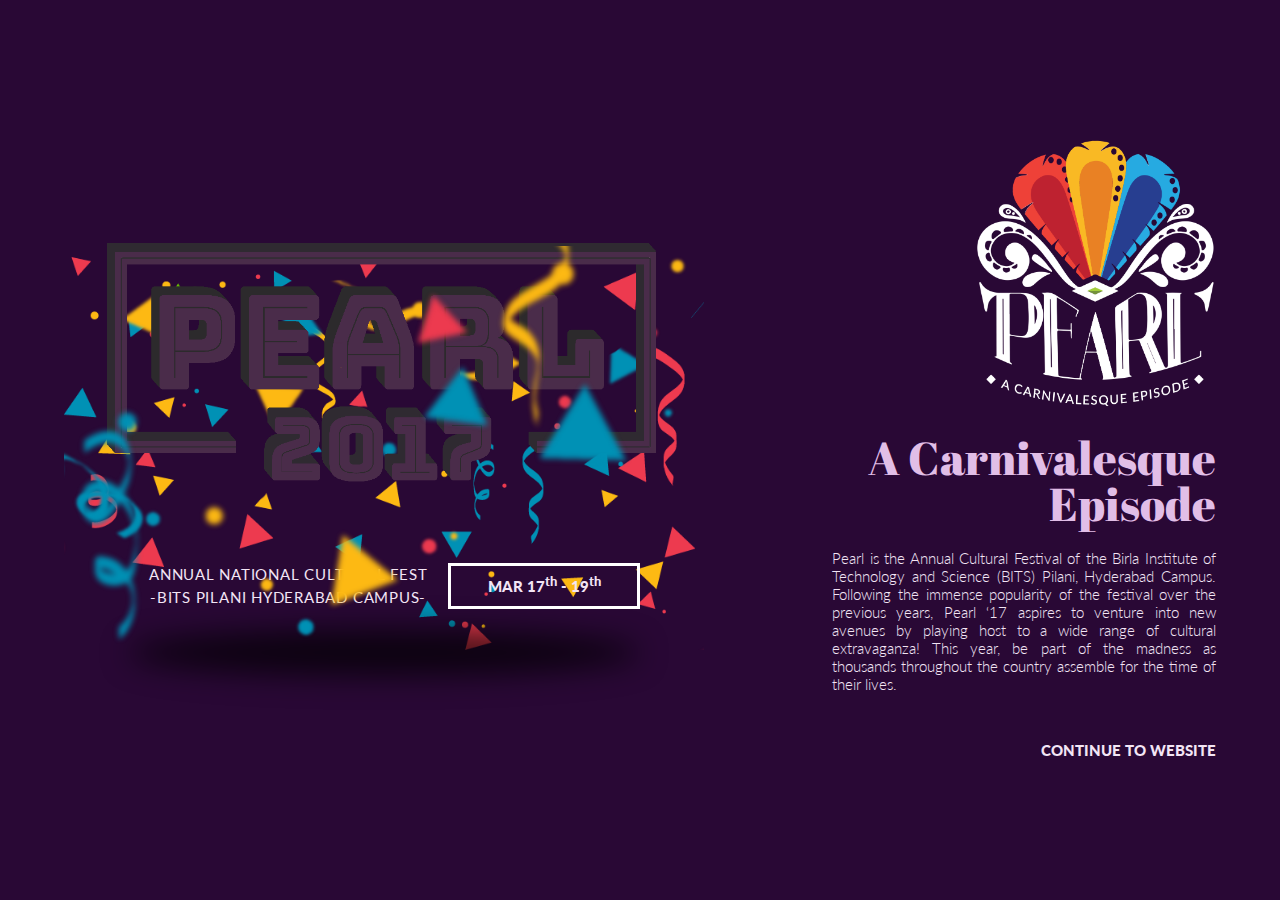
<file: index.html>
<!DOCTYPE html>
<html>

<head>
    <meta charset="UTF-8">
    <title>A Pen by Abhilash Verma</title>
    <link rel="stylesheet" href="css/style.css">
    <link href="https://fonts.googleapis.com/css?family=Lato:300,300i,400,900" rel="stylesheet">
    <link href="https://fonts.googleapis.com/css?family=Abril+Fatface" rel="stylesheet">
    <link href="https://fonts.googleapis.com/css?family=Roboto:900" rel="stylesheet">
    <link href="https://cdnjs.cloudflare.com/ajax/libs/font-awesome/4.7.0/css/font-awesome.min.css" rel="stylesheet">
    <script type="text/javascript" src="https://cdnjs.cloudflare.com/ajax/libs/jquery/3.1.1/jquery.min.js"></script>
    <script type="text/javascript" src="js/jquery.easing.1.3.js"></script>
</head>

<body>
    <div id="backgrounds">
        <div class="active"></div>
        <div></div>
        <div></div>
        <div></div>
    </div>
    <canvas id='confeti'></canvas>
    <div class="wrapper">
        <div id="ferris">
            <div class="back" /></div>
        <div class="mid" />
        <div class="carriage"></div>
        <div class="carriage"></div>
        <div class="carriage"></div>
        <div class="carriage"></div>
        <div class="carriage"></div>
        <div class="carriage"></div>
        <div class="carriage"></div>
        <div class="carriage"></div>
    </div>
    <div class="fore" /></div>
    </div>
    <div id="pages">
        <div class="page active" id="_1" pageId=0>
            <div class="accessories">
                <img src="img/cloudsmrng.svg">
            </div>
            <div class="header">
                <div class="title">
                    <span>EVENTS</span>
                </div>
                <div class="subtext" style="color:#111">Lorem ipsum dolor sit amet, zril graecis neglegentur ne sea, vel in semper virtute dolorem. Fugit vitae aeterno mei in. Sint legendos laboramus qui at, patrioque sadipscing omittantur eu mea. Feugiat habemus consectetuer qui eu, te mea sint autem inani.
                <br/><br/>
                <div><a href="/events.html"><b>SHOW ALL EVENTS</b></a></div>
                </div>
            </div>
        </div>
        <div class="page" id="_2" pageId=1>
            <div class="accessories">
                <img src="img/night.svg">
            </div>
            <div class="header">
                <div class="title">
                    <span>PRO</span>
                    <span>SHOWS</span>
                </div>
                <div class="subtext" style="color:#b0b0b0">Every year, many celebrities of national and international fame perform at the proshows of Pearl, which happen on all the three nights of the cultural festival. Some of the people/bands who have performed in previous editions of Pearl are Farhan Akhtar, Vishal-Shekhar, Grammy-award winning Wolfmother, Dark Tranquility, Xandria, Coke Studio ,Nucleya , Abhish Mathew and much more.We believe in setting the standards higher every year, so be prepared for a blast this time!
                    <br/><br/>
                    <div><a href="/events.html"><b>SHOW ALL PRO-SHOWS</b></a></div>
                </div>
            </div>
        </div>
        <div class="page" id="_3" pageId=2>
            <div class="accessories">
            </div>
            <div class="header">
                <div class="title">
                    <span>TEAM</span>
                </div>
                <div class="subtext" id="details_of_peeps" style="color:#445">
                    <div class="dude" dude-anchor=1>
                        <span class="title">Keshav Kedarnath</span>
                        <span class="designation">President</span>
                        <span class="contact">+91 - 9573628101</span>
                    </div>
                    <div class="dude" dude-anchor=2>
                        <span class="title">Sampath Balineni</span>
                        <span class="designation">General Secretary</span>
                        <span class="contact">+91 - 7036942156</span>
                    </div>
                    <div class="dude" dude-anchor=3>
                        <span class="title">Metta Sai Siddhartha</span>
                        <span class="designation">Cultural Secretary</span>
                        <span class="contact">+91 - 9542132801</span>
                    </div>
                    <div class="dude" dude-anchor=4>
                        <span class="title">Monica Adusumilli</span>
                        <span class="designation">Cultural Secretary</span>
                        <span class="contact">+91 - 9441924391</span>
                    </div>
                    <div class="dude" dude-anchor=5>
                        <span class="title">G.V.Vignesh Reddy</span>
                        <span class="designation">Sponsorship &amp; Marketing</span>
                        <span class="contact">+91 - 7036409444</span>
                    </div>
                    <div class="dude" dude-anchor=6>
                        <span class="title">Anirudh Kasugunti</span>
                        <span class="designation">Publicity &amp; Public Relations</span>
                        <span class="contact">+91 - 9030330744</span>
                    </div>
                    <div class="dude" dude-anchor=7>
                        <span class="title">Hithendra Sai Alam</span>
                        <span class="designation">Logistics &amp; Operations</span>
                        <span class="contact">+91 - 9553336733</span>
                    </div>
                    <div class="dude" dude-anchor=8>
                        <span class="title">Jaideep Kola</span>
                        <span class="designation">Website &amp; Creatives</span>
                        <span class="contact">+91 - 7702021928</span>
                    </div>
                    <div class="dude" dude-anchor=9>
                        <span class="title">Mayur Bajaj</span>
                        <span class="designation">Security &amp; Hospitality</span>
                        <span class="contact">+91 - 9542981940</span>
                    </div>
                </div>
            </div>
        </div>
        <div class="page" id="_4" pageId=3>
            <div class="header">
                <div class="title">
                    <span>CONNECT</span>
                </div>
            </div>
        </div>
    </div>
    </div>
    <div id="headliners" class="active_from_anchor" anchor=0>
        <div class="card active" order=3>
            <div class='thumb' style="background-image:url('img/headliners/fraglore.jpg')"></div>
            <div class='label'>
                <span class="title">FRAGLORE</span>
                <span class="short">Lorem ipsum dolor sit amet</span>
            </div>
        </div>
        <div class="card active" order=2>
            <div class='thumb' style="background-image:url('img/headliners/drama.jpg')"></div>
            <div class='label'>
                <span class="title">CRIMSON CURTAIN</span>
                <span class="short">Lorem ipsum dolor sit amet</span>
            </div>
        </div>
        <div class="card active" order=1>
            <div class='thumb' style="background-image:url('img/headliners/tddwp.jpg')"></div>
            <div class='label'>
                <span class="title">TILL DEAF DO WE PART</span>
                <span class="short">Lorem ipsum dolor sit amet</span>
            </div>
        </div>
        <div class="card">
            <div class='thumb' style="background-image:url('img/headliners/catharsis.jpg')"></div>
            <div class='label'>
                <span class="title">CATHARSIS</span>
                <span class="short">Lorem ipsum dolor sit amet</span>
            </div>
        </div>
        <div class="card">
            <div class='thumb' style="background-image:url('img/headliners/terpsichore.jpg')"></div>
            <div class='label'>
                <span class="title">TERPSICHORE</span>
                <span class="short">Lorem ipsum dolor sit amet</span>
            </div>
        </div>
        <div class="card">
            <div class='thumb' style="background-image:url('img/headliners/photog.jpg')"></div>
            <div class='label'>
                <span class="title">PHOTOG FEST</span>
                <span class="short">Lorem ipsum dolor sit amet</span>
            </div>
        </div>
        <div class="card">
            <div class='thumb' style="background-image:url('img/headliners/glitterati.jpg')"></div>
            <div class='label'>
                <span class="title">GLITTERATI</span>
                <span class="short">Lorem ipsum dolor sit amet</span>
            </div>
        </div>
    </div>
    <div id="pro_shows" anchor=1>
        <div class="card active" order=1>
            <div class='thumb' style="background-image: url('img/proshows/show1.jpg')"></div>
        </div>
        <div class="card">
            <div class='thumb' style="background-image: url('img/proshows/show2.jpg')"></div>
        </div>
        <div class="card">
            <div class='thumb' style="background-image: url('img/proshows/show3.jpg')"></div>
        </div>
    </div>
    <div id="team" anchor=2>
        <div class="row">
            <div class='dude' style="transition-delay:0.1s; background-image: url('img/fob/fob.jpg')" dude=1></div>
            <div class='dude' style="transition-delay:0.2s; background-image: url('img/fob/fob6.jpg')" dude=2></div>
            <div class='dude' style="transition-delay:0.3s; background-image: url('img/fob/fob7.jpg')" dude=3></div>
        </div>
        <div class="row">
            <div class='dude' style="transition-delay:0.2s; background-image: url('img/fob/fob8.jpg')" dude=4></div>
            <div class='dude' style="transition-delay:0.3s; background-image: url('img/fob/fob2.jpg')" dude=5></div>
            <div class='dude' style="transition-delay:0.4s; background-image: url('img/fob/fob3.jpg')" dude=6></div>
        </div>
        <div class="row">
            <div class='dude' style="transition-delay:0.3s; background-image: url('img/fob/fob1.jpg')" dude=7></div>
            <div class='dude' style="transition-delay:0.4s; background-image: url('img/fob/fob4.jpg')" dude=8></div>
            <div class='dude' style="transition-delay:0.5s; background-image: url('img/fob/fob5.jpg')" dude=9></div>
        </div>
    </div>
    <div id="contact" anchor=3>
        <div id="campus_location">
            <span>CAMPUS LOCATION</span>
            <div>
                <span class="title">BITS-Pilani, Hyderabad Campus</span>
                <span class="sub">Jawaharnagar, Shameerpet Mandal,<br/>Hyderabad, Telangana<br/>500078</span>
                <span class="button">212 Bus Timings</span>
                <span class="pow">SPREAD THE WORD!</span>
                <span class="social">
                <a href="http://facebook.com" style="color:#3b5999"><i class="fa fa-facebook"></i></a>
                <a href="http://facebook.com" style="color:#55acee"><i class="fa fa-twitter"></i></a>
                <a href="http://facebook.com" style="color:#dd4b39"><i class="fa fa-google-plus"></i></a>
                <a href="http://facebook.com" style="color:#e4405f"><i class="fa fa-instagram"></i></a>
            </span>
            </div>
        </div><!--
     --><div class="bustiming">
            <h1 class="map-title">TSRTC City Bus Timings : Bus No.212<span class='escape fa fa-close'></span></h1>
            <div class="map-hr"></div>
            <div class="map-caption">
                <span class="label">From Secunderabad Railway Station (Gurudwara Point) to BITS Main gate:</span>
                <span class="offset">
                                                    <span>07:50</span>
                <span>08:20</span>
                <span>08:50</span>
                <span>09:50</span>
                <span>11:00</span>
                <span>12:00</span>
                <span>13:00</span>
                <span>14:10</span>
                <span>15:05</span>
                <span>16:05</span>
                <span>17:20</span>
                <span>18:15</span>
                <span>19:15</span>
                <span>20:15</span>
                <span>21:15</span>
                </span>
                <br>
                <span class="label">From BITS Main Gate to Secunderabad Railway Station :</span>
                <span class="offset">
                                                    <span>06:55 </span>
                <span>07:55 </span>
                <span>08:50</span>
                <span>09:20</span>
                <span>09:50</span>
                <span>11:00</span>
                <span>12:00</span>
                <span>13:00</span>
                <span>14:00</span>
                <span>15:05</span>
                <span>16:05</span>
                <span>17:20</span>
                <span>18:15</span>
                <span>19:15</span>
                <span>20:15.</span>
                </span>
                <div>
                    City buses having numbers <em>211S</em> , <em>211A</em> , <em>211C</em> , <em>211D</em> , <em>211E</em> , <em>211J</em> , <em>211K</em> , <em>211T</em> , <em>211U</em> , <em>567</em> , <em>568</em> , <em>569</em> which ply from Secunderabad Railway Station to various destinations to the Campus side. Further, there are many APSRTC buses from Secunderabad, Jubilee bus stand to Karim Nagar, Siddhipet, Ramagundam, Gajwel, Cheriyal etc. People can board any of these buses, get down either at Thumkunta or Dongala Mysamma junction which is 1KM away and take an auto to the campus.
                </div>
            </div>
        </div>
    </div>
    <div id="home_page">
        <div class="confetti back" data-depth=0.2>
            <img src="img/back.png">
        </div>
        <div class="confetti shadow">
        </div>
        <div class="confetti middle" data-depth=0.4>
            <img src="img/middle.png">
        </div>
        <div id="logo" class="on" data-depth=0>
            <img name="off" src="img/neonoff.png">
            <img name="on" src="img/neonon.png">
            <div>
                <span class="annotation">ANNUAL NATIONAL CULTURAL FEST<br/>-BITS PILANI HYDERABAD CAMPUS-</span>
                <span class='date'>MAR 17<sup>th</sup> - 19<sup>th</sup></span>
            </div>
        </div>
        <div class="confetti front" data-depth=1>
            <img src="img/front.png">
        </div>
        <div class="anchor">
            <div class="logo">
                <img src="img/logo_white.png">
            </div>
            <span class="title">A Carnivalesque Episode</span>
            <div class="subtext">Pearl is the Annual Cultural Festival of the Birla Institute of Technology and Science (BITS) Pilani, Hyderabad Campus. Following the immense popularity of the festival over the previous years, Pearl ‘17 aspires to venture into new avenues by playing host to a wide range of cultural extravaganza! This year, be part of the madness as thousands throughout the country assemble for the time of their lives. 
            </div>
            <span id="enter_site">LOADING...</span>
        </div>
    </div>
</body>
<script src="js/index.js"></script>

</html>
</file>
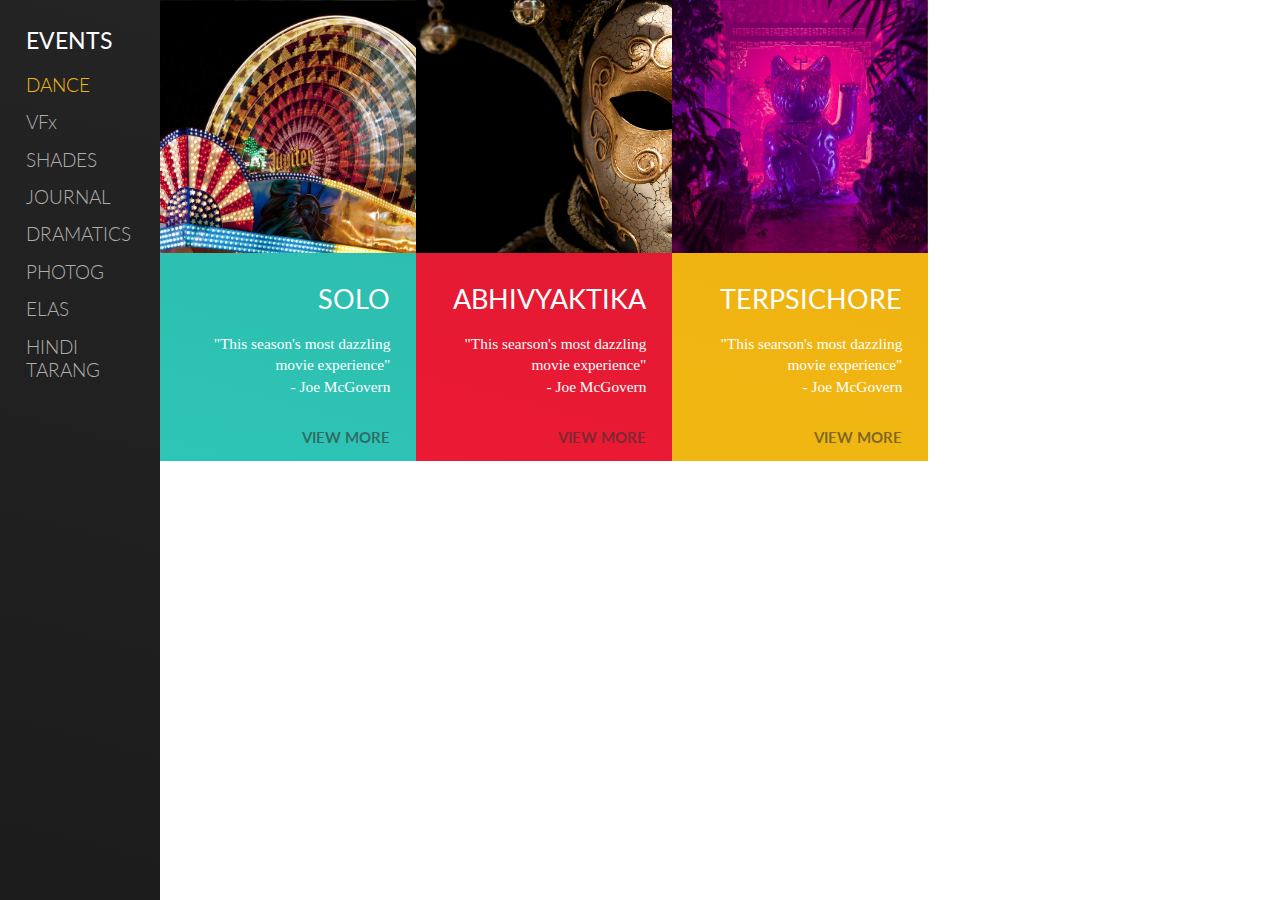
<file: events/index.html>
<!DOCTYPE html>
<html>
    <head>
        <meta charset="UTF-8">
        <title>Responsive Accordian to Accordian</title>
        <meta name="viewport" content="width=device-width, initial-scale=1.0"/>
        <link rel="stylesheet" href="css/style.css">
        <link href="https://fonts.googleapis.com/css?family=Lato:300,400" rel="stylesheet">
        <script src='https://cdnjs.cloudflare.com/ajax/libs/jquery/2.1.3/jquery.min.js'></script>
    </head>
    <body>
        <div id="sidebar">
            <span>EVENTS</span>
            <ul>
                <li data-category=0 class="active">DANCE</li>
                <li data-category=1>VFx</li>
                <li data-category=2>SHADES</li>
                <li data-category=3>JOURNAL</li>
                <li data-category=4>DRAMATICS</li>
                <li data-category=5>PHOTOG</li>
                <li data-category=6>ELAS</li>
                <li data-category=7>HINDI TARANG</li>
            </ul>
        </div>
        <ul id="nav">
            <li data-category=0 class="enabled" style="background:linear-gradient(15deg,#2ec5b6,#2cb7a9)">
                <a href="#">
                    <div class="back" style="background-image:url('img/1.jpg')"></div>
                    <div class="label" text="SOLO">
                        <span class="title">SOLO</span>
                        <span class="cite">"This season's most dazzling movie experience"<br/>- Joe McGovern</span>
                        <span class="anchor">VIEW MORE</span>
                    </div>
                </a>
                <section>
                    <h3>SOLO</h3>
                    <p>Lorem ipsum dolor sit amet, consectetur adipiscing elit. Cras tincidunt pellentesque lorem, id suscipit dolor rutrum id. Morbi facilisis porta volutpat. Fusce adipiscing, mauris quis congue tincidunt, sapien purus suscipit odio, quis dictum odio tortor in sem. Ut sit amet libero nec orci mattis fringilla. Praesent eu ipsum in sapien tincidunt molestie sed ut magna. Nam accumsan dui at orci rhoncus pharetra tincidunt elit ullamcorper. Sed ac mauris ipsum. Nullam imperdiet sapien id purus pretium id aliquam mi ullamcorper.</p>
                    <span>ADD TO CART</span>
                </section>
                <label><span>SOLO</span></label>
                <button class="escape">&#x2715;</button>
            </li>
            <li data-category=0 class="enabled" style="background:linear-gradient(15deg,#ec1a33,#d91b32);">
                <a href="#">
                    <div class="back" style="background-image:url('img/2.jpg')"></div>
                    <div class="label" text="ABHIVYAKTIKA">
                        <span class="title">ABHIVYAKTIKA</span>
                        <span class="cite">"This searson's most dazzling movie experience"<br/>- Joe McGovern</span>
                        <span class="anchor">VIEW MORE</span>
                    </div>
                </a>
                <section>
                    <h3>ABHIVYAKTIKA</h3>
                    <p>Ut laoreet augue et neque pretium non sagittis nibh pulvinar. Etiam ornare tincidunt orci quis ultrices. Pellentesque ac sapien ac purus gravida ullamcorper. Duis rhoncus sodales lacus, vitae adipiscing tellus pharetra sed. Praesent bibendum lacus quis metus condimentum ac accumsan orci vulputate. Aenean fringilla massa vitae metus facilisis congue. Morbi placerat eros ac sapien semper pulvinar. Vestibulum facilisis, ligula a molestie venenatis, metus justo ullamcorper ipsum, congue aliquet dolor tortor eu neque.</p>
                    <span>ADD TO CART</span>
                </section>
                <label><span>ABHIVYAKTIKA</span></label>
                <button class="escape">&#x2715;</button>
            </li>
            <li data-category=0 class="enabled" style="background:linear-gradient(15deg,#f0b712,#f0af12);">
                <a href="#">
                    <div class="back" style="background-image:url('img/3.jpg')"></div>
                    <div class="label" text="TERPSICHORE">
                        <span class="title">TERPSICHORE</span>
                        <span class="cite">"This searson's most dazzling movie experience"<br/>- Joe McGovern</span>
                        <span class="anchor">VIEW MORE</span>
                    </div>
                </a>
                <section>
                    <h3>TERPSICHORE</h3>
                    <p>Donec mattis mauris gravida metus laoreet non rutrum sem viverra. Aenean nibh libero, viverra vel vestibulum in, porttitor ut sapien. Phasellus tempor lorem id justo ornare tincidunt. Nulla faucibus, purus eu placerat fermentum, velit mi iaculis nunc, bibendum tincidunt ipsum justo eu mauris. Nulla facilisi. Vestibulum vel lectus ac purus tempus suscipit nec sit amet eros. Nullam fringilla, enim eu lobortis dapibus, quam magna tincidunt nibh, sit amet imperdiet dolor justo congue turpis.</p>
                    <span>ADD TO CART</span>
                </section>
                <label><span>TERPSICHORE</span></label>
                <button class="escape">&#x2715;</button>
            </li>
            <li data-category=1 style="background:linear-gradient(15deg,#2ec5b6,#2cb7a9)">
                <a href="#">
                    <div class="back" style="background-image:url('img/1.jpg')"></div>
                    <div class="label" text="SOLO">
                        <span class="title">SOLO</span>
                        <span class="cite">"This season's most dazzling movie experience"<br/>- Joe McGovern</span>
                        <span class="anchor">VIEW MORE</span>
                    </div>
                </a>
                <section>
                    <h3>SOLO</h3>
                    <p>Lorem ipsum dolor sit amet, consectetur adipiscing elit. Cras tincidunt pellentesque lorem, id suscipit dolor rutrum id. Morbi facilisis porta volutpat. Fusce adipiscing, mauris quis congue tincidunt, sapien purus suscipit odio, quis dictum odio tortor in sem. Ut sit amet libero nec orci mattis fringilla. Praesent eu ipsum in sapien tincidunt molestie sed ut magna. Nam accumsan dui at orci rhoncus pharetra tincidunt elit ullamcorper. Sed ac mauris ipsum. Nullam imperdiet sapien id purus pretium id aliquam mi ullamcorper.</p>
                    <span>ADD TO CART</span>
                </section>
                <label><span>SOLO</span></label>
                <button class="escape">&#x2715;</button>
            </li>
            <li data-category=1 style="background:linear-gradient(15deg,#ec1a33,#d91b32);">
                <a href="#">
                    <div class="back" style="background-image:url('img/2.jpg')"></div>
                    <div class="label" text="ABHIVYAKTIKA">
                        <span class="title">ABHIVYAKTIKA</span>
                        <span class="cite">"This searson's most dazzling movie experience"<br/>- Joe McGovern</span>
                        <span class="anchor">VIEW MORE</span>
                    </div>
                </a>
                <section>
                    <h3>ABHIVYAKTIKA</h3>
                    <p>Ut laoreet augue et neque pretium non sagittis nibh pulvinar. Etiam ornare tincidunt orci quis ultrices. Pellentesque ac sapien ac purus gravida ullamcorper. Duis rhoncus sodales lacus, vitae adipiscing tellus pharetra sed. Praesent bibendum lacus quis metus condimentum ac accumsan orci vulputate. Aenean fringilla massa vitae metus facilisis congue. Morbi placerat eros ac sapien semper pulvinar. Vestibulum facilisis, ligula a molestie venenatis, metus justo ullamcorper ipsum, congue aliquet dolor tortor eu neque.</p>
                    <span>ADD TO CART</span>
                </section>
                <label><span>ABHIVYAKTIKA</span></label>
                <button class="escape">&#x2715;</button>
            </li>
            <li data-category=1 style="background:linear-gradient(15deg,#f0b712,#f0af12);">
                <a href="#">
                    <div class="back" style="background-image:url('img/3.jpg')"></div>
                    <div class="label" text="TERPSICHORE">
                        <span class="title">TERPSICHORE</span>
                        <span class="cite">"This searson's most dazzling movie experience"<br/>- Joe McGovern</span>
                        <span class="anchor">VIEW MORE</span>
                    </div>
                </a>
                <section>
                    <h3>TERPSICHORE</h3>
                    <p>Donec mattis mauris gravida metus laoreet non rutrum sem viverra. Aenean nibh libero, viverra vel vestibulum in, porttitor ut sapien. Phasellus tempor lorem id justo ornare tincidunt. Nulla faucibus, purus eu placerat fermentum, velit mi iaculis nunc, bibendum tincidunt ipsum justo eu mauris. Nulla facilisi. Vestibulum vel lectus ac purus tempus suscipit nec sit amet eros. Nullam fringilla, enim eu lobortis dapibus, quam magna tincidunt nibh, sit amet imperdiet dolor justo congue turpis.</p>
                    <span>ADD TO CART</span>
                </section>
                <label><span>TERPSICHORE</span></label>
                <button class="escape">&#x2715;</button>
            </li>
        </ul>
        <script src="js/index.js"></script>
    </body>
</html>
</file>
<file: css/style.css>
body {
    margin: 0;
    font-size: 1.2vw;
    overflow: hidden;
}
a {
    text-decoration: none;
    color:unset;
    cursor:pointer;
}

/**
   Declarations for background
**/

#backgrounds {
    width: 100vw;
    height: 100vh;
    position: fixed;
    left: 0;
    top: 0;
}

#backgrounds div {
    height: 100%;
    width: 100%;
    position: absolute;
    top: 0;
    left: 0;
    opacity: 0;
    transition: opacity 1.5s;
    will-change: opacity;
}

#backgrounds div.active {
    opacity: 1;
}

#backgrounds div:nth-child(1) {
    background: linear-gradient(60deg, #479fd6, #57add6);
}

#backgrounds div:nth-child(4) {
    background: linear-gradient(60deg, #67274b, #441548);
}

#backgrounds div:nth-child(3) {
    background: linear-gradient(60deg, #fec315, #fcb017);
}

#backgrounds div:nth-child(2) {
    background: linear-gradient(60deg, #33467e, #4e68b7)
}

#confeti {
    position: absolute;
}
/**
   Declarations for circular page lineup
**/

div.wrapper {
    width: 200vw;
    height: 200vw;
    top: 100%;
    transform-origin: 50% 50%;
    position: fixed;
    left: 0%;
    margin: -100vw;
    transition: transform 2.5s cubic-bezier(0, 0.23, 0.58, 1);
    overflow: hidden;
}

.page {
    width: 100vw;
    height: 100vh;
    position: absolute;
    margin: -100vh 0px;
    top: 50%;
    display: block;
    left: 50%;
    overflow: hidden;
    transform-origin: 0% 100%;
}

#_2 {
    transform: rotateZ(90deg);
}

#_3 {
    transform: rotateZ(180deg);
}

#_4 {
    transform: rotateZ(270deg);
}


/**
Declarations for In Page template
**/

.header {
    width: 50%;
    position: absolute;
    left: 5%;
    display: flex;
    top: 20px;
    flex-direction: column;
    align-items: flex-end;
    color: white;
}

.header > .title {
    width: 100%;
    line-height: 0.5;
    position: relative;
    padding-right: 30px;
    font-size: 9em;
    font-weight: 900;
    font-family: Lato, sans-serif;
    /* letter-spacing: -0.06em; */
    transform: translateY(-50%);
    opacity: 0;
    text-align: right;
    transition: transform 1s 0.5s, opacity 0.2s;
    padding-bottom: 5%;
}

.active .header > .title {
    transform: none;
    opacity: 1;
    line-height: 1;
    transition: transform 0.5s, opacity 0.3s;
}

.header > .title > span {
    display: block;
    line-height: 1;
    margin-bottom: -5%;
    font-weight: 900;
    font-family: "Roboto";
}

.header > .subtext {
    width: 40%;
    position: relative;
    float: right;
    clear: both;
    text-align: right;
    font-family: Lato;
    font-weight: 300;
    font-size: 1em;
    padding-bottom: 50px;
    padding-right: 30px;
    border-right: 1px solid rgba(2555, 255, 255, 0.1);
    color: #676363;
    transform: translateX(-100%);
    opacity: 0;
    transition: transform 1s 0.5s, opacity 0.2s;
    margin-right: 30px;
}
.active .header > .subtext a:hover {
    cursor:pointer;
    text-decoration:underline;
}

.active .header > .subtext {
    opacity: 1;
    transform: none;
    transition: transform 0.5s 0.2s, opacity 0.3s 0.2s;
}

.accessories {
    position: absolute;
    bottom: 39%;
    left: 3%;
    transform: translateY(-100%);
    opacity: 0;
    transition: opacity 0.1s, transform 0.5s 0.5s;
}

.active .accessories {
    transform: none;
    opacity: 1;
    transition: opacity 0.5s 1s, transform 0.8s 1s cubic-bezier(0, 0, 0, 1);
}

.accessories>img {
    height: 40vh;
    opacity: 0.5;
}


/**
Declarations for Headliners component
**/

#headliners {
    width: 45vw;
    position: absolute;
    right: 0;
    bottom: 0;
    display: flex;
    height: 100%;
    flex-direction: column-reverse;
    align-items: center;
    justify-content: space-around;
    padding: 10% 5vw;
    overflow: hidden;
    pointer-events: none;
    perspective: 500px;
    top: 50%;
    transform: translateY(-50%);
    box-sizing: border-box;
}

#headliners::after {
    position: absolute;
    content: "";
    top: 0;
    left: 0;
    bottom: 0;
    right: 0;
    background: linear-gradient(rgba(55, 23, 78, 0.5), transparent 30%, transparent 70%, rgba(55, 23, 78, 0.5));
    pointer-events: none;
    opacity: 0;
    transition: opacity 0.5s;
    z-index: 30;
}

.card {
    width: 35vw;
    position: absolute;
    height: 12vw;
    display: flex;
    align-items: center;
    flex-direction: column;
    background: white;
    border-radius: 2px;
    pointer-events: all;
    margin-left: 250%;
    margin-top: 0px;
    box-sizing: border-box;
    transform: rotateX(90deg) translateY(-100%);
    opacity: 0;
    pointer-events: none;
    box-shadow: 0px 0px 3px rgba(0, 0, 0, 0.2), 0px 7px 15px rgba(0, 0, 0, 0.2);
}

#headliners .card[order] {
    position: absolute;
}

#headliners .card {
    top: 50%;
    margin-top: -6vw;
    left: 50%;
}

#headliners.active_from_anchor .card {
    margin-left: -17.5vw;
}

#headliners .card[order='1'] {
    top: 22%;
}

#headliners .card[order='3'] {
    top: 78%;
}

#headliners .card.active {
    transform: scale(1);
    pointer-events: all;
    opacity: 1;
    z-index: +50;
    transition: margin 0.65s 0.65s ease-out, top 0.65s ease-out, transform 0.5s 0.4s cubic-bezier(0, 0, 0, 1), opacity 1s 0.4s cubic-bezier(0, 0, 0, 1) !important;
}

#headliners .card.leaving {
    transform: rotateX(-90deg) translateY(100%);
    opacity: 0;
    transition: margin 0.3s 0.5s, transform 0.5s ease-in, opacity 0.5s cubic-bezier(0, 0, 0, 1) !important;
}

.card::after {
    content: "";
    position: absolute;
    pointer-events: none;
    top: 0;
    left: 0;
    right: 0;
    bottom: 0;
    background: linear-gradient(transparent 10%, rgba(0, 0, 0, 0.5));
}

.active_from_anchor::after {
    opacity: 1;
    transition: opacity 0.5s 1.5s;
}

.active_from_anchor .card {
    margin-left: 0px;
    transition: margin 1s cubic-bezier(0, 0, 0, 1), transform 0.5s cubic-bezier(0, 0, 0.34, 1), opacity 0.5s !important;
}

.card .thumb {
    width: 100%;
    height: 100%;
    background: #eee;
    position: relative;
    display: block;
    background-position: 50% 50%;
    background-size: cover;
}

.card .label {
    width: 100%;
    z-index: +20;
    height: 30%;
    bottom: 0;
    position: absolute;
    display: flex;
    box-sizing: border-box;
    padding: 10% 5%;
    flex-direction: column;
    font-family: Lato, sans-serif;
    justify-content: space-around;
}

.card .label > .title {
    font-size: 2em;
    font-weight: 900;
    display: block;
    color: #eeeeef;
    line-height: 0.9;
    margin-bottom: 2%;
}

.card .label > .short {
    font-size: 1em;
    color: #eee;
}


/**
Declarations for Ferris Wheel component
**/

#pro_shows {
    display: flex;
    overflow: hidden;
    width: 45vw;
    position: absolute;
    right: 0vw;
    height: 100%;
    align-items: center;
    opacity: 0;
    transition: opacity 0.5s, margin 0.5s, box-shadow 2s 1s ease-out;
    transition-timing-function: cubic-bezier(0, 0, 0.99, -0.21);
    pointer-events: none;
    box-shadow: none;
    justify-content: space-around;
}

#pro_shows.active_from_anchor {
    transition-timing-function: cubic-bezier(0.52, -0.01, 0.32, 1);
    opacity: 1;
    pointer-events: all;
    margin-right: 0;
}

#pro_shows .card {
    width: 100%;
    height: 100%;
    transform: none;
    margin-left: 100%;
    border: none;
    border-radius: 0px;
}

#pro_shows .card.active {
    margin-left: 0;
    opacity: 1;
    z-index: +100;
    transition: margin 0.5s 0.25s cubic-bezier(0, 0, 0, 1), opacity 0.5s 0.25s cubic-bezier(0, 0, 0, 1) !important;
}

#pro_shows .card.leaving {
    transform: scale(0.9);
    opacity: 0;
    transition: margin 0.5s 0.5s, transform 0.5s ease-in, opacity 0.5s ease-in !important;
}


/**
Declarations for Ferris Wheel component
**/

#ferris {
    display: block;
    position: absolute;
    width: 70vw;
    height: 70vw;
    margin: -35vw;
    left: 50%;
    top: 50%;
    z-index: +383;
    border-color: #fff #000 #eef #445;
    border-radius: 50%;
}

#ferris .mid .carriage {
    height: 18vw;
    background: url('../img/ferii1.svg');
    width: 15vw;
    background-position: 50% 50%;
    background-size: cover;
    background-repeat: no-repeat;
    left: 100%;
    top: 50%;
    margin: 0 -9vw;
    transform-origin: 50% 4%;
    will-change: transform;
}

#ferris .mid .carriage:nth-child(1) {
    left: 85.35%;
    top: 14.65%;
}

#ferris .mid .carriage:nth-child(2) {
    left: 100%;
    top: 50%;
}

#ferris .mid .carriage:nth-child(3) {
    left: 85.35%;
    top: 82.35%;
    background-image: url('../img/ferii2.svg');
}

#ferris .mid .carriage:nth-child(4) {
    left: 50%;
    margin-left: -7vw;
    top: 97%;
    background-image: url('../img/ferii2.svg');
}

#ferris .mid .carriage:nth-child(5) {
    left: 14.65%;
    margin-left: -6vw;
    top: 82.35%;
    background-image: url('../img/ferii4.svg');
}

#ferris .mid .carriage:nth-child(6) {
    left: 0%;
    margin-left: -5vw;
    top: 50%;
    background-image: url('../img/ferii4.svg');
}

#ferris .mid .carriage:nth-child(7) {
    left: 14.65%;
    margin-left: -6vw;
    top: 14.65%;
    background-image: url('../img/ferii5.svg');
}

#ferris .mid .carriage:nth-child(8) {
    left: 50%;
    margin-left: -7vw;
    top: 0%;
    margin-top: 1vw;
    background-image: url('../img/ferii5.svg');
}

#ferris div {
    width: 100%;
    height: 100%;
    background-size: cover;
    position: absolute;
    left: 0;
    top: 0;
}

#ferris div.back {
    background-image: url("../img/ferris front.svg"), none;
}

#ferris div.fore {
    background-image: url("../img/ferris back.svg"), none;
}

#home_page {
    background: #290835;
    position: fixed;
    display: flex;
    flex-direction: column;
    justify-content: space-around;
    z-index: +10000;
    top: 0;
    left: 0;
    width: 100%;
    height: 100%;
}

#home_page.inactive {
    transition: transform 0.4s ease-out;
    transform: translateX(-100%);
}

#home_page::before {
    background: linear-gradient(60deg,#4b0f62 40%,#290835);
    content: "";
    position: absolute;
    top: 0;
    left: 0;
    width: 100%;
    height: 100%;
    opacity: 0;
    transition: opacity 2s ease-out;
}

#home_page.lit::before {
    opacity: 1;
    transition: opacity 0.3s ease-out;
}

#home_page > .confetti {
    position: absolute;
    width: 50%;
    left: 5%;
}

#home_page > .shadow {
    height: 5vh;
    top: 70%;
    width: 40%;
    left: 10%;
    border-radius: 50%;
    background: rgba(0, 0, 0, 0.71);
    filter: blur(15px);
}

#home_page > .confetti > img {
    width: 100%;
}

#home_page .anchor {
    width: 40vw;
    display: flex;
    flex-direction: column;
    justify-content: space-around;
    position: absolute;
    right: 0;
    padding-left: 5%;
    box-sizing: border-box;
    padding-right: 5%;
    text-align: right;
    align-items: flex-end;
    font-family: 'Lato', sans-serif;
}

#home_page .anchor .logo > img {
    max-height: 30vh;
    margin-bottom: 2.5vh;
}

#home_page .anchor > span.title {
    font-size: 3em;
    line-height: 1;
    color: #441548;
    font-family: 'Abril Fatface';
    margin-bottom: 0.5em;
    color: #E1BEE7;
    transition: color 2s;
}

#home_page .anchor > div.subtext {
    font-weight: 300;
    display: block;
    text-align: justify;
}

#enter_site {
    margin-top: 3em;
    color: #F3E5F5;
    display: block;
    font-size: 1em;
    line-height:1.5em;
    position: relative;
    font-weight: 900;
    cursor: pointer;
    pointer-events:none;
}
#home_page.ready #enter_site {
    pointer-events:all;
}

#logo {
    position: absolute;
    width: 50vw;
    margin: -25vh -25vw;
    top: 50%;
    left: 30%;
    display: flex;
    text-align: center;
    flex-direction: column;
    align-items: center;
}

#home_page .anchor > div.subtext,
#enter_site {
    color: #F3E5F5;
    transition: color 2s;
}

#logo > div {
    position: relative;
    display: flex;
    width: 80%;
    margin-top: 10%;
    color: #F3E5F5;
    justify-content: space-around;
}

#logo > div > span.annotation {
    font-size: 1em;
    font-family: 'Lato', sans-serif;
    font-weight: 400;
    letter-spacing: 0.05em;
    line-height: 1.5;
    text-align: center;
    flex-grow: 1;
}

#logo > div > span.date {
    font-size: 1em;
    height: 3em;
    flex-grow: 1;
    line-height: calc(2em);
    padding: 0px 1em;
    box-sizing: border-box;
    font-family: 'Lato', sans-serif;
    border: 3px solid #fff;
    font-weight: 900;
}

#home_page.lit #logo span {
    color: #fff !important;
}

#logo > img {
    position: relative;
    width: 90%;
    height: auto;
}

#logo > img[name="off"] {
    position: absolute;
}

#logo > [name="on"] {
    opacity: 0;
    transition: all 2s;
}
#home_page.ready [name="on"] {
    animation: flicker 5s 1 ease-out;
}

#home_page.lit > #logo > [name="on"] {
    opacity: 1;
    transition: all 0.3s;
}

@keyframes flicker {
    0% {
        opacity: 1;
    }
    1% {
        opacity: 0;
    }
    2% {
        opacity: 1;
    }
    2.5% {
        opacity: 0;
    }
    8% {
        opacity: 0;
    }
    9% {
        opacity: 1;
    }
    10% {
        opacity: 0;
    }
    12.5% {
        opacity: 1;
    }
    13% {
        opacity: 0;
    }
    13.5% {
        opacity: 1;
    }
    14% {
        opacity: 0;
    }
    16% {
        opacity: 1;
    }
}


/*
    Declarations for team navigation
*/

#team {
    display: flex;
    padding: 3% 2vw;
    width: 45vw;
    height: 100%;
    flex-direction: column;
    z-index: +10000;
    position: absolute;
    right: 0;
    pointer-events: none;
    justify-content: space-around;
    box-sizing: border-box;
    filter: drop-shadow(0px 4px 4px rgba(0, 0, 0, 0.2));
}

#team > .row {
    display: block;
    color: #445;
    height: 100%;
    flex-grow: 1;
    overflow: hidden;
    /*margin:1px 2px;*/
}

#team > .row > .dude {
    display: flex;
    flex-direction: column;
    justify-content: space-around;
    width: 33.33%;
    height: 100%;
    /*margin:2px;*/
    float: left;
    position: relative;
    box-sizing: border-box;
    padding: 10% 0;
    transform: scale(0);
    pointer-events: none;
    transition: transform 0.25s;
    background: linear-gradient(60deg, #ddd, #ccd);
    background-size: cover;
    background-position: 50% 50%;
}

#team.active_from_anchor > .row > .dude {
    transform: none;
    pointer-events: all;
    transition: transform 0.25s ease-out;
}

#team > .row > .dude::after {
    content: "";
    position: absolute;
    opacity: 0;
    top: 0;
    left: 0;
    height: 100%;
    width: 100%;
    transition: opacity 0.25s;
    background: linear-gradient(transparent 20%, rgba(0, 0, 0, 0.3));
}

#team > .row > .dude:hover::after {
    opacity: 1;
    transition: opacity 0.25s;
}

#details_of_peeps {
    position: relative;
    padding-right: 0px;
    margin-right: 0px;
    border-right: none;
    margin-top: 2em;
    width: 70%;
}

#details_of_peeps > .dude {
    position: absolute;
    top: 0;
    right: 0;
    padding-right: 30px;
    opacity: 0;
    border-right: 1px solid rgba(0, 0, 0, 0.1);
    transform: translateX(25%);
    transition: opacity 0.1s, transform 0.25s ease-out;
    line-height: 1.5em;
}

#details_of_peeps > .dude > span.title {
    font-size: 2em;
    font-weight: 900;
    color: inherit;
    white-space: nowrap;
    line-height: 1.5em;
}

#details_of_peeps > .dude > span:not(.title) {
    font-size: 1.1em;
    font-weight: 400;
    color: inherit;
    line-height: 1.2;
}

#details_of_peeps > .dude > span {
    display: block;
    font-family: 'Lato', sans-serif;
    font-weight: 300;
    transition: opacity 0.25s;
    z-index: +50;
    position: relative;
}

#details_of_peeps > .dude.active {
    opacity: 1;
    transform: none;
    transition: opacity 0.25s, transform 0.5s cubic-bezier(0, 0, 0, 1);
}


/*
    Declarations for connect page
*/

#contact {
    width: 45vw;
    right: 0vw;
    box-sizing: border-box;
    height: 100%;
    position: absolute;
    display: block;
    flex-direction: row;
    align-items: flex-start;
    transform:translateX(50%);
    opacity: 0;
    background:linear-gradient(60deg, #fff,#eeeeef);
    transition:transform 0.5s 0.5s,opacity 0.5s,right 1s ease-out;
}
#contact.active_from_anchor {
    transition:transform 0.5s cubic-bezier(0,0,0,1), opacity 0.25s,right 0.25s 0.2s ease-out;
    opacity: 1;
    transform:none;
}   

#campus_location {
    width:45vw;
    position: relative;
    padding:5% 10vw;
    font-family: 'Lato',sans-serif;
    box-sizing: border-box;
    display: block;
    height:100%;
    background:inherit;
    z-index: +100;
}
#campus_location::after {
    display: block;
    position:absolute;
    top:4%;
    right:36vw;
    font-family: 'FontAwesome';
    content: "\f041";
    color: #435aa0;
    font-size: 5.5em;
}
#campus_location > span {
    font-size:2.5em;
    line-height: 0.8;
    font-family: 'Lato',sans-serif;
    font-weight: 400;
    color:#435aa0;
}
#campus_location > div > .title {
    font-size: 1.5em;
    font-weight: 300;
    color:#121214;
}
#campus_location > div > .sub {
    font-size:1.2em;
    font-style: italic;
    color:#121214;
    display: block;
    margin-bottom: 1em;
}
#campus_location > div > .button {
    font-size:1em;
    padding:10px;
    border:2px solid #121214;
    display: table-cell;
    cursor: default;
    font-weight: 900;
}
#campus_location > div > .pow {
    display: block;
    font-size: 2em;
    color: #121222;
    font-weight: 900;
    margin-top: 1em;
}
#campus_location > div > .button:hover {
    background:rgba(0,0,0,0.1);
}
#campus_location > div > .social {
    width:100%;
    display: flex;
    flex-direction: row;
    justify-content: space-between;
    align-items: center;
    padding: 0.5em 0px;
}
#campus_location > div > .social > a {
    text-decoration: none;
    color: #121214;
    font-size: 2em;
    line-height: 1.7em;
    width: 1.7em;
    display: inline-block;
    border-radius: 50%;
}
#contact.busting {
    transition:right 0.25s ease-out;
    right:-20vw;
}
.bustiming {
    top:0;
    height:100%;
    padding: 15% 0;
    box-sizing: border-box;
    width:75vw;
    right:45vw;
    opacity:0;
    position: absolute;
    box-shadow:-20px 0px 20px -10px rgba(0,0,0,0.1);
    font-family: 'Lato',sans-serif;
    color: #333;
    display: flex;
    flex-direction: column;
    justify-content: space-around;
    align-items: center;
    background: #d0cdf5;
    transition:opacity 0.2s ease-out;
    pointer-events: none;
}
.bustiming .map-title {
    margin: 0px 0;
    font-size: 2em;
    color: #121214;
    pointer-events: all;
}
#contact.busting .bustiming {
    transition:opacity 0.2s 0.2s ease-out;
    opacity: 1;
}
.bustiming .map-title .escape {
    position: absolute;
    right: 2em;
    top: 2em;
    cursor: pointer;
}
.bustiming .map-caption {
    line-height: 1.5;
    color: #121214;
    width: 80%;
}
.bustiming .map-caption > span {
    display: flex;
    justify-content: space-around;
    white-space: nowrap;
}
.bustiming .map-caption > span.label {
    color: #445 !important;
    font-size: 0.8em !important;
}
.bustiming .map-caption > span:not(.high) {
    font-size: 1em;
    line-height: 1.5em;
    color: #333;
}
.map-caption > span.offset {
    margin: 10px 0px;
}
.map-caption > span > span {
    display: inline-block;
    margin-right: 8px;
    padding-right: 8px;
    height: 6px;
    border-right: 1px solid rgba(255,255,255,0.5);
    display: inline-flex;
    align-items: center;
}
.map-caption > div {
    color: #121212;
    font-size: 0.8em;
    margin-top: 50px;
    text-align: justify;
}
.map-caption > div em {
    font-weight: 900;
    display: inline-block;
    vertical-align: bottom;
    font-size: 1.2em;
}
</file>
<file: events/css/style.css>
body {
    font-family: "Lato",sans-serif;
    margin: 0;
    font-size: 1.2vw;
}

#nav {
    border-top: 1px solid #999;
    border-right: 1px solid #999;
    border-left: 1px solid #999;
}

#sidebar {
    position: relative;
    height: 100vh;
    float: left;
    width: 12.5%;
    font-size: 1.25em;
    color: white;
    box-sizing: border-box;
    background: linear-gradient(15deg,#1d1c1c,#252424);
    padding: 2%;
    z-index: +100;
}

#sidebar > span {
    font-weight: 400;
    font-size: 1.2em;
}

#sidebar ul {
    padding: 0;
    font-weight: 300;
    color: #aeadad;
}

#sidebar ul li {
    display: block;
    margin-bottom: 0.75em;
    cursor:pointer;
}

#sidebar ul li.active {
    color: #f0b712;
}

ul#nav {
    padding: 0;
    font-size: 0;
    margin: 0;
    position: relative;
    display: inline-block;
    max-width: 80%;
    vertical-align: top;
    white-space: nowrap;
}

#nav li.enabled {
    width:20vw;
}

#nav li {
    width: 0vw;
    position: relative;
    height: 30em;
    animation:palette 0.5s 1 ease-out;
    overflow: hidden;
}
@keyframes palette {
    from {
        margin-left:-10%;
    }
}

#nav li > .escape {
    padding-right:3vw;
    border:none;
    outline:none;
    padding-top:1vw;
    font-size:1.5em;
    position:absolute;
    top:0;
    right:0;
    background:none;
    cursor:pointer;
    color:rgba(50,50,50,0.6);
    pointer-events:none;
    transition:opacity 0.5s;
    opacity:0;
}
#nav li.open > .escape {
    transition:opacity 0.5s 0.5s;
    pointer-events:all;
    opacity:1;
}

#nav li a {
    display: block;
    text-decoration: none;
    color: #fff;
    height: 100%;
}

#nav li a > .back {
    background-size: cover;
    background-position: 50% 50%;
    height: 55%;
    transition: height 0.5s, transform 0.25s;
    will-change: transform;
}

#nav li a > .label {
    background: inherit;
    height: 45%;
    text-align: right;
    box-sizing: border-box;
    padding: 10%;
}

#nav li.stacked a > .label > span {
    transform: scale(0);
    opacity: 0;
    transition: transform 0.3s;
}

#nav li.stacked a > .label::after {
    opacity: 1;
    transition: opacity 0.3s 0.5s;
}

#nav li a > .label > .title {
    display: block;
    font-size: 1.75em;
    line-height: 1.5;
    margin-bottom: 0.5em;
}

#nav li a > .label > .cite {
    font-family: "Georgia",serif;
    display: block;
    line-height: 1.4em;
    width: 16vw;
}

#nav li a > .label > .anchor {
    display: block;
    margin-top: 2em;
    font-weight: bolder;
    color: rgba(50,50,50,0.6);
    white-space: nowrap;
}

#nav li > label {
    height: 100%;
    width: 100%;
    bottom: 0;
    right: 100%;
    opacity: 0;
    position: absolute;
    display: flex;
    justify-content: space-around;
    align-items: center;
    background: inherit;
    transition: right 0.5s 0.5s, opacity 0.5s;
}

#nav li > label > span {
    font-size: 2.3vw;
    transform-origin: 0% 0%;
    line-height: 8vw;
    font-weight: 400;
    position: absolute;
    top: 95%;
    color: white;
    display: block;
    transform: rotateZ(-90deg);
    left: 0;
}

#nav li.stacked > label {
    right: 0;
    opacity: 1;
    transition: right 0.5s 0.5s, opacity 0.2s 0.5s;
}

#nav li.open {
    width: 50vw;
    pointer-events:none;
}

#nav li:not(.enabled) {
    width:0vw !important;
}

#nav li.open a > .back {
    height: 100%;
    transition: transform;
    transform: none;
    transition: transform 0.5s, height 0.5s 0.5s;
}

#nav li.stacked {
    width: 10%;
}

#nav li section {
    display: flex;
    background: inherit;
    position: absolute;
    overflow: hidden;
    padding: 3vw;
    padding-left: 10%;
    right: unset;
    height: 100%;
    left: 100%;
    transition:left 0.5s ease-out;
    top: 0;
    width: 35vw;
    color: #fff;
    font-weight: 300;
    box-sizing: border-box;
    text-align: right;
    flex-direction:column;
}
#nav li section p {
    font-size:1em;
}
#nav li section h3 {
    font-size:1.6em;
    letter-spacing:0.06em;
    webkit: mixed;
}
#nav li section > span {
    font-weight:bolder;
    font-size:1.2em;
    color:rgba(50,50,50,0.6);
    position:absolute;
    bottom:0;
    width:100%;
    left: 0;
    padding: inherit;
    box-sizing: border-box;
    cursor: pointer;
    pointer-events:all;
}
#nav li.open a > .back {
    transform:translateX(-50%);
    transition: transform 0.7s cubic-bezier(0, 0, 0, 1) 0.7s,height 0.5s;
}
#nav li.open section {
    display: flex;
    left:30%;
    transition: left 0.5s 0.5s;
}

#nav li ul li a {
    padding: 10px 25px;
    border-bottom: 1px dotted #ccc;
}

#nav li {
    display: inline-block;
    vertical-align: top;
    padding: 0px;
    border: none;
    font-size: 1.2vw;
    transition: width 0.5s;
    white-space: initial;
}

#nav {
    border: none;
}

#nav li a {
    border: none;
    border-radius: 10px;
}
</file>
